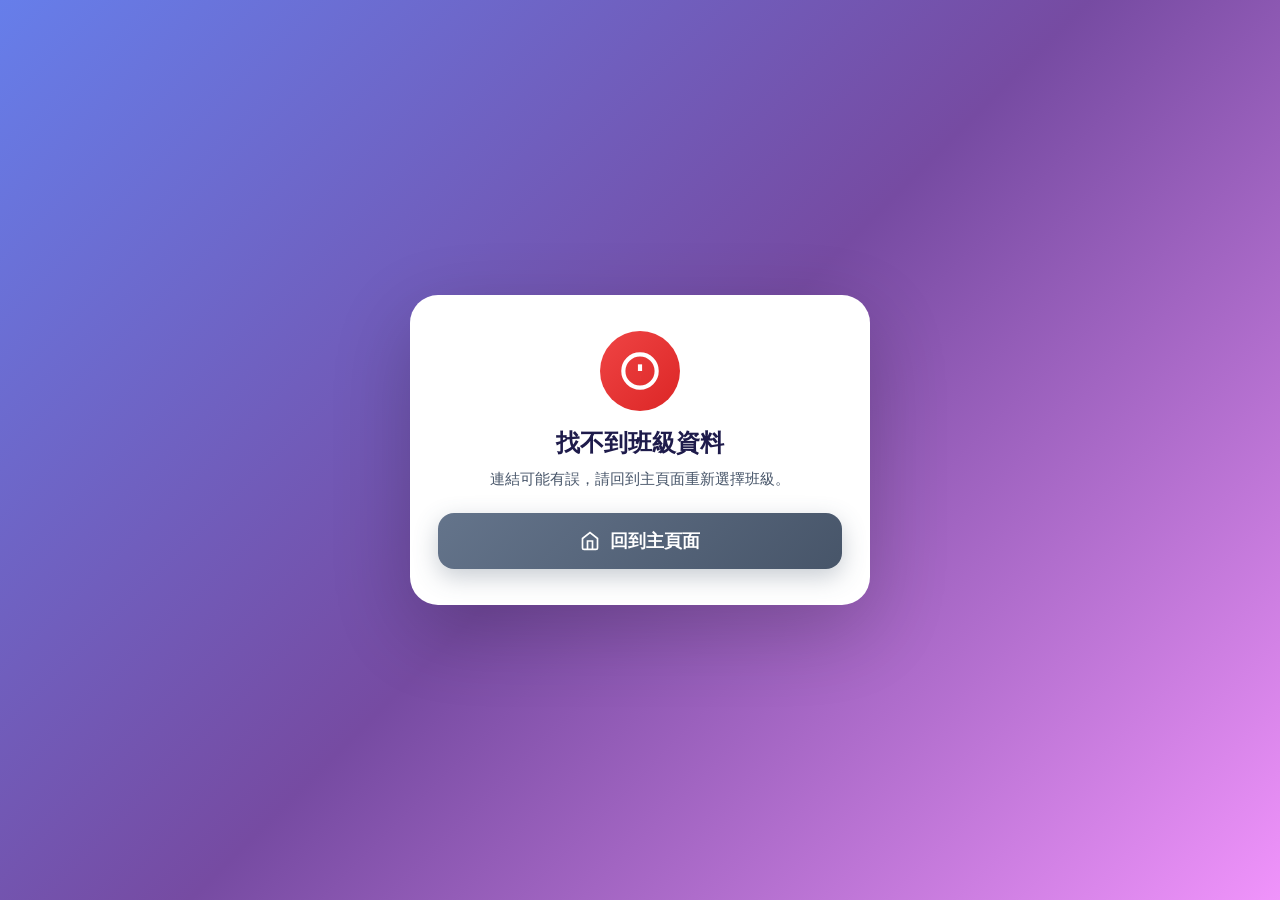
<file: go.html>
<!DOCTYPE html>
<html lang="zh-TW">
<head>
    <meta charset="UTF-8">
    <meta name="viewport" content="width=device-width, initial-scale=1.0">
    <title>上傳素材 — 手作課照片影片素材上傳平台</title>
    <link rel="icon" type="image/svg+xml" href="images/favicon.svg">
    <link rel="icon" type="image/png" sizes="32x32" href="images/favicon-32.png">
    <meta name="theme-color" content="#4F46E5">
    <link rel="preconnect" href="https://fonts.googleapis.com">
    <link rel="preconnect" href="https://fonts.gstatic.com" crossorigin>
    <link href="https://fonts.googleapis.com/css2?family=Fredoka:wght@500;600;700&family=Nunito:wght@400;600;700;800&display=swap" rel="stylesheet">
    <style>
        * { margin: 0; padding: 0; box-sizing: border-box; }

        body {
            font-family: 'Nunito', -apple-system, "Microsoft JhengHei", sans-serif;
            background: linear-gradient(135deg, #667eea 0%, #764ba2 50%, #f093fb 100%);
            min-height: 100vh;
            display: flex;
            flex-direction: column;
            align-items: center;
            justify-content: center;
            padding: 20px;
            color: #1E1B4B;
        }

        .card {
            background: white;
            border-radius: 28px;
            padding: 36px 28px;
            max-width: 460px;
            width: 100%;
            text-align: center;
            box-shadow: 0 25px 80px rgba(0, 0, 0, 0.2);
            animation: slideUp 0.5s ease-out;
        }

        @keyframes slideUp {
            from { opacity: 0; transform: translateY(30px); }
            to { opacity: 1; transform: translateY(0); }
        }

        @keyframes pop {
            from { transform: scale(0); }
            50% { transform: scale(1.15); }
            to { transform: scale(1); }
        }

        @keyframes pulse {
            0%, 100% { transform: scale(1); }
            50% { transform: scale(1.05); }
        }

        .top-icon {
            width: 80px;
            height: 80px;
            border-radius: 50%;
            display: flex;
            align-items: center;
            justify-content: center;
            margin: 0 auto 16px;
            animation: pop 0.4s ease-out 0.2s both;
        }

        .top-icon svg { width: 40px; height: 40px; color: white; }
        .top-icon.upload { background: linear-gradient(135deg, #4F46E5, #7C3AED); }
        .top-icon.error { background: linear-gradient(135deg, #EF4444, #DC2626); }

        h1 {
            font-family: 'Fredoka', sans-serif;
            font-size: 1.5rem;
            font-weight: 700;
            color: #1E1B4B;
            margin-bottom: 8px;
        }

        .class-badge {
            font-family: 'Fredoka', sans-serif;
            font-size: 1.1rem;
            font-weight: 600;
            color: #4F46E5;
            margin-bottom: 20px;
            display: inline-block;
            background: #EEF2FF;
            padding: 6px 20px;
            border-radius: 20px;
        }

        .desc {
            color: #475569;
            font-size: 0.95rem;
            line-height: 1.7;
            margin-bottom: 20px;
        }

        /* ===== 主按鈕 ===== */
        .btn {
            display: inline-flex;
            align-items: center;
            justify-content: center;
            gap: 10px;
            width: 100%;
            padding: 16px 28px;
            color: white;
            font-family: 'Fredoka', sans-serif;
            font-size: 1.1rem;
            font-weight: 600;
            border: none;
            border-radius: 16px;
            cursor: pointer;
            text-decoration: none;
            transition: all 0.3s ease;
            min-height: 56px;
        }

        .btn:hover { transform: translateY(-2px); }
        .btn:active { transform: translateY(0); }
        .btn svg { flex-shrink: 0; }

        .btn-login {
            background: linear-gradient(135deg, #F97316, #EA580C);
            box-shadow: 0 8px 24px rgba(249, 115, 22, 0.3);
        }

        .btn-drive {
            background: linear-gradient(135deg, #4F46E5, #7C3AED);
            box-shadow: 0 8px 24px rgba(79, 70, 229, 0.3);
        }

        .btn-home {
            background: linear-gradient(135deg, #64748B, #475569);
            box-shadow: 0 8px 24px rgba(71, 85, 105, 0.3);
        }

        /* ===== 重要提醒卡片 ===== */
        .alert-card {
            background: linear-gradient(135deg, #FFF7ED, #FFFBEB);
            border: 2px solid #FB923C;
            border-radius: 20px;
            padding: 20px;
            margin-top: 24px;
            text-align: left;
            animation: slideUp 0.5s ease-out 0.3s both;
        }

        .alert-header {
            display: flex;
            align-items: center;
            gap: 10px;
            margin-bottom: 14px;
        }

        .alert-icon {
            width: 40px;
            height: 40px;
            border-radius: 12px;
            background: linear-gradient(135deg, #F97316, #EA580C);
            display: flex;
            align-items: center;
            justify-content: center;
            flex-shrink: 0;
        }

        .alert-icon svg { width: 22px; height: 22px; color: white; }

        .alert-title {
            font-family: 'Fredoka', sans-serif;
            font-weight: 700;
            font-size: 1rem;
            color: #9A3412;
        }

        .alert-steps {
            list-style: none;
            padding: 0;
        }

        .alert-steps li {
            display: flex;
            align-items: flex-start;
            gap: 12px;
            padding: 10px 0;
            font-size: 0.9rem;
            color: #78350F;
            line-height: 1.5;
        }

        .alert-steps li + li {
            border-top: 1px dashed #FDBA74;
        }

        .step-num {
            width: 26px;
            height: 26px;
            border-radius: 50%;
            background: #F97316;
            color: white;
            display: flex;
            align-items: center;
            justify-content: center;
            font-weight: 800;
            font-size: 0.75rem;
            font-family: 'Fredoka', sans-serif;
            flex-shrink: 0;
            margin-top: 1px;
        }

        .alert-steps li strong {
            color: #EA580C;
        }

        .alert-email {
            display: inline-block;
            background: white;
            border: 1px solid #FDBA74;
            padding: 2px 8px;
            border-radius: 6px;
            font-size: 0.82rem;
            font-weight: 700;
            color: #EA580C;
            word-break: break-all;
        }

        /* ===== 提示區塊 ===== */
        .tips-section {
            margin-top: 24px;
            padding-top: 20px;
            border-top: 1px solid #E2E8F0;
        }

        .tip-item {
            display: flex;
            align-items: center;
            gap: 12px;
            padding: 12px 16px;
            background: #F8FAFC;
            border-radius: 14px;
            margin-bottom: 8px;
            text-align: left;
            transition: background 0.2s;
        }

        .tip-item:last-child { margin-bottom: 0; }

        .tip-icon {
            width: 36px;
            height: 36px;
            border-radius: 10px;
            display: flex;
            align-items: center;
            justify-content: center;
            flex-shrink: 0;
            font-size: 1.2rem;
        }

        .tip-icon.blue { background: #EEF2FF; }
        .tip-icon.green { background: #F0FDF4; }
        .tip-icon.purple { background: #F5F3FF; }

        .tip-text {
            font-size: 0.85rem;
            color: #475569;
            line-height: 1.5;
        }

        .tip-text strong {
            color: #1E1B4B;
        }

        /* ===== 其他元素 ===== */
        .email-badge {
            display: inline-flex;
            align-items: center;
            gap: 6px;
            background: #FFF7ED;
            border: 1px solid #FDBA74;
            padding: 8px 16px;
            border-radius: 12px;
            font-size: 0.85rem;
            color: #9A3412;
            margin-bottom: 20px;
        }

        .email-badge strong { color: #EA580C; }

        .skip-action {
            margin-top: 14px;
            font-size: 0.85rem;
            color: #94A3B8;
        }

        .skip-action a {
            color: #4F46E5;
            text-decoration: underline;
            cursor: pointer;
        }

        .back-link {
            display: inline-block;
            margin-top: 16px;
            font-size: 0.82rem;
            color: #94A3B8;
            text-decoration: none;
        }

        .back-link:hover { color: #4F46E5; }

        /* ===== RWD ===== */
        @media (max-width: 480px) {
            body { padding: 12px; }
            .card { padding: 28px 20px; border-radius: 24px; }
            h1 { font-size: 1.3rem; }
            .btn { font-size: 1rem; padding: 14px 20px; }
            .alert-card { padding: 16px; }
            .alert-steps li { font-size: 0.85rem; }
            .tip-item { padding: 10px 12px; gap: 10px; }
            .tip-icon { width: 32px; height: 32px; font-size: 1rem; }
            .tip-text { font-size: 0.82rem; }
        }

        @media (min-width: 481px) and (max-width: 768px) {
            .card { max-width: 480px; }
        }
    </style>
</head>
<body>

    <!-- ===== 主卡片：登入 & 開啟資料夾 ===== -->
    <div class="card" id="mainCard">
        <div class="top-icon upload">
            <svg viewBox="0 0 24 24" fill="none" stroke="currentColor" stroke-width="2">
                <path d="M21 15v4a2 2 0 01-2 2H5a2 2 0 01-2-2v-4M17 8l-5-5-5 5M12 3v12"/>
            </svg>
        </div>

        <h1>上傳手作課照片影片素材</h1>
        <div class="class-badge" id="classBadge">載入中...</div>

        <p class="desc">
            點擊下方按鈕登入<strong>石門信箱</strong>後，<br>
            即可開啟 Google 雲端資料夾上傳照片影片素材。
        </p>

        <div class="email-badge">
            <span>📧</span>
            <span>請使用 <strong>@mail2.smes.tyc.edu.tw</strong> 登入</span>
        </div>

        <!-- 登入按鈕 -->
        <button id="loginBtn" class="btn btn-login" onclick="startLogin()">
            <svg width="22" height="22" viewBox="0 0 24 24" fill="none" stroke="currentColor" stroke-width="2">
                <path d="M15 3h4a2 2 0 0 1 2 2v14a2 2 0 0 1-2 2h-4"/>
                <polyline points="10 17 15 12 10 7"/>
                <line x1="15" y1="12" x2="3" y2="12"/>
            </svg>
            登入石門信箱 & 開啟資料夾
        </button>

        <p class="skip-action" id="skipLogin" style="display:none;">
            已經登入了？ <a onclick="openDriveDirect()">直接開啟資料夾 →</a>
        </p>

        <!-- ===== 重要提醒：切換帳號 ===== -->
        <div class="alert-card">
            <div class="alert-header">
                <div class="alert-icon">
                    <svg viewBox="0 0 24 24" fill="none" stroke="currentColor" stroke-width="2.5">
                        <path d="M10.29 3.86L1.82 18a2 2 0 0 0 1.71 3h16.94a2 2 0 0 0 1.71-3L13.71 3.86a2 2 0 0 0-3.42 0z"/>
                        <line x1="12" y1="9" x2="12" y2="13"/>
                        <line x1="12" y1="17" x2="12.01" y2="17"/>
                    </svg>
                </div>
                <span class="alert-title">開啟後帳號不對？請切換帳號！</span>
            </div>

            <ol class="alert-steps">
                <li>
                    <span class="step-num">1</span>
                    <span>進入 Google 雲端後，點右上角的<strong>帳號頭像</strong>（圓形圖示）</span>
                </li>
                <li>
                    <span class="step-num">2</span>
                    <span>選擇<strong>「切換帳戶」</strong>或<strong>「新增帳戶」</strong></span>
                </li>
                <li>
                    <span class="step-num">3</span>
                    <span>登入你的石門信箱帳號：<br><span class="alert-email">你的帳號@mail2.smes.tyc.edu.tw</span></span>
                </li>
                <li>
                    <span class="step-num">4</span>
                    <span>切換成功後就能看到班級資料夾，即可上傳照片影片</span>
                </li>
            </ol>
        </div>

        <!-- ===== 提示區 ===== -->
        <div class="tips-section">
            <div class="tip-item">
                <div class="tip-icon blue">📱</div>
                <div class="tip-text">
                    手機可能會跳到<strong>雲端硬碟 App</strong>，這是正常的！<br>
                    只要確認帳號是石門信箱就可以上傳
                </div>
            </div>
            <div class="tip-item">
                <div class="tip-icon green">📤</div>
                <div class="tip-text">
                    在資料夾中點<strong>「+」按鈕</strong>→<strong>「上傳」</strong>→ 選擇照片或影片即可
                </div>
            </div>
        </div>

        <a href="./" class="back-link">← 回到手作課照片影片素材上傳平台</a>
    </div>

    <!-- ===== 錯誤狀態 ===== -->
    <div class="card" id="errorCard" style="display:none;">
        <div class="top-icon error">
            <svg viewBox="0 0 24 24" fill="none" stroke="currentColor" stroke-width="2.5">
                <circle cx="12" cy="12" r="10"/>
                <line x1="12" y1="8" x2="12" y2="12"/>
                <line x1="12" y1="16" x2="12.01" y2="16"/>
            </svg>
        </div>
        <h1>找不到班級資料</h1>
        <p class="desc">連結可能有誤，請回到主頁面重新選擇班級。</p>
        <a href="./" class="btn btn-home">
            <svg width="20" height="20" viewBox="0 0 24 24" fill="none" stroke="currentColor" stroke-width="2">
                <path d="M3 9l9-7 9 7v11a2 2 0 0 1-2 2H5a2 2 0 0 1-2-2z"/><polyline points="9 22 9 12 15 12 15 22"/>
            </svg>
            回到主頁面
        </a>
    </div>

    <script>
    (function() {
        // ========== 讀取 URL 參數 ==========
        var params = new URLSearchParams(window.location.search);
        var folderId = params.get("folder") || "";
        var classLabel = params.get("class") || "";

        // 驗證參數
        if (!folderId || folderId.length < 10) {
            document.getElementById("mainCard").style.display = "none";
            document.getElementById("errorCard").style.display = "block";
            return;
        }

        // ========== 班級名稱 ==========
        var classNames = {
            "601": "六年一班 (601)",
            "602": "六年二班 (602)",
            "603": "六年三班 (603)",
            "604": "六年四班 (604)",
            "605": "六年五班 (605)",
            "606": "六年六班 (606)"
        };
        var displayName = classNames[classLabel] || classLabel || "班級資料夾";
        document.getElementById("classBadge").textContent = displayName;

        // ========== Drive URL ==========
        var driveUrl = "https://drive.google.com/drive/folders/" + folderId;

        // ========== 學校信箱 ==========
        var emailDomain = "@mail2.smes.tyc.edu.tw";

        // ========== Google 登入 URL ==========
        var loginUrl = "https://accounts.google.com/v3/signin/identifier"
            + "?Email=" + encodeURIComponent(emailDomain)
            + "&continue=" + encodeURIComponent(driveUrl)
            + "&flowName=GlifWebSignIn"
            + "&flowEntry=AddSession";

        // 3 秒後顯示「已經登入了？」
        setTimeout(function() {
            var el = document.getElementById("skipLogin");
            if (el) el.style.display = "block";
        }, 3000);

        // ========== 登入並開啟資料夾 ==========
        window.startLogin = function() {
            window.location.href = loginUrl;
        };

        // ========== 直接開啟資料夾（已登入的情況） ==========
        window.openDriveDirect = function() {
            window.location.href = driveUrl;
        };

    })();
    </script>
</body>
</html>
</file>
